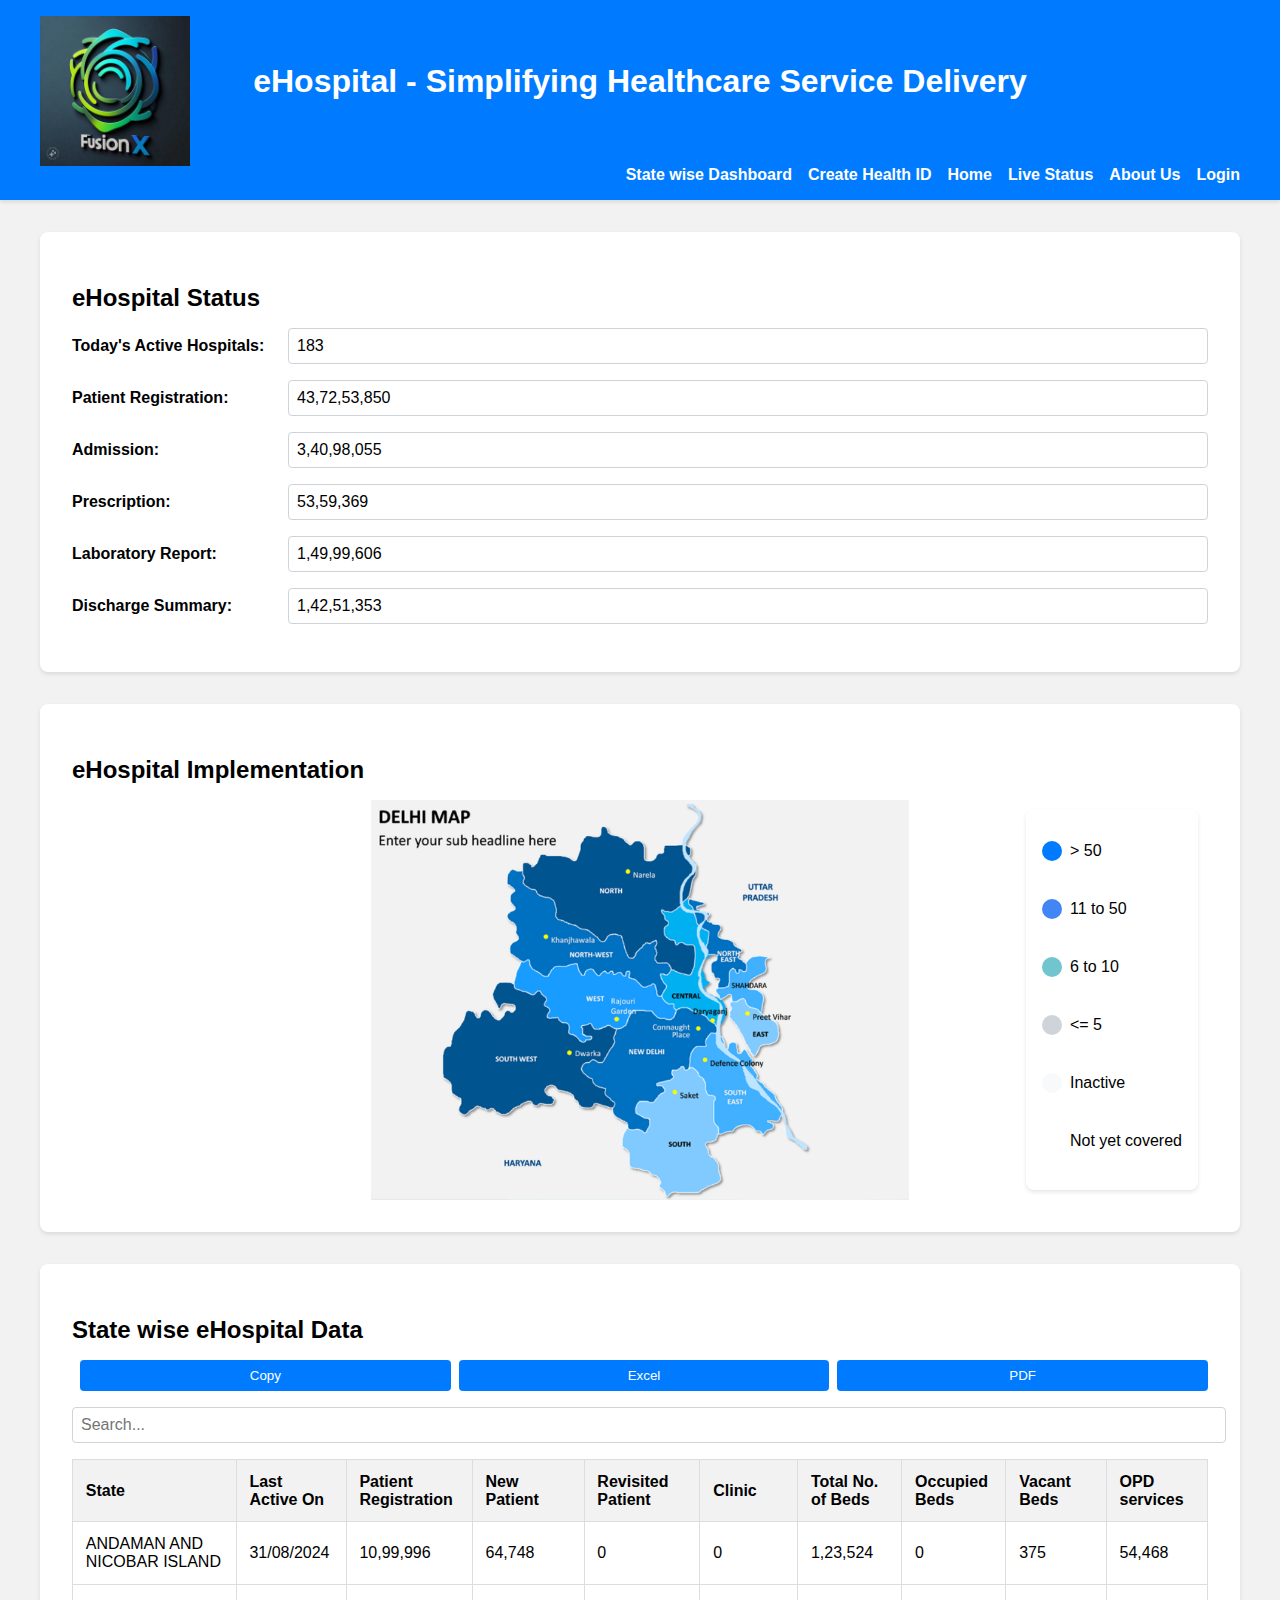
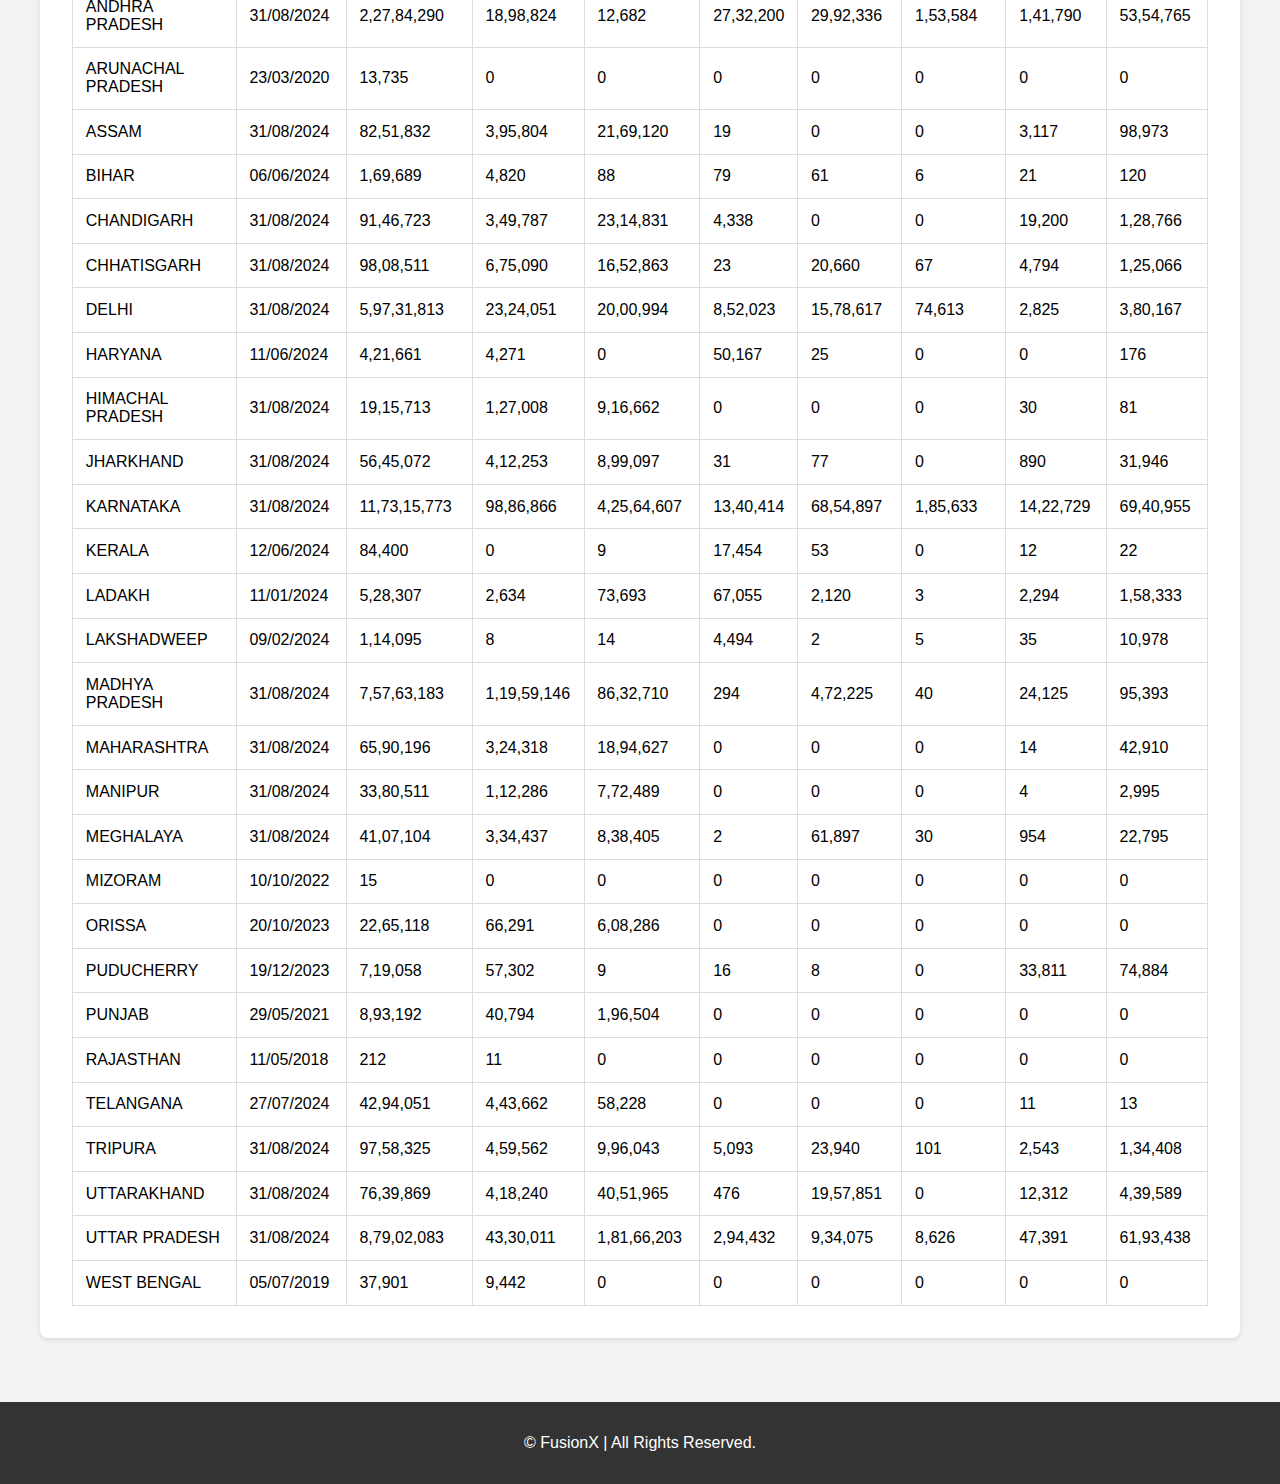
<file: index.html>
<!DOCTYPE html>
<html lang="en">
<head>
    <meta charset="UTF-8">
    <meta name="viewport" content="width=device-width, initial-scale=1.0">
    <title>eHospital Dashboard</title>
    <link rel="stylesheet" href="styles.css">
</head>
<body>
    <header>
        <div class="container">
            <div class="logo">
                <img src="Images/image1.jpg" alt="NIC eHospital Logo">
                <h1>eHospital - Simplifying Healthcare Service Delivery</h1>
                <p></p>
            </div>
            <nav>
                <ul>
                    <li><a href="statewise.html">State wise Dashboard</a></li>
                    <li><a href="create-health-id.html">Create Health ID</a></li>
                    <li><a href="index.html">Home</a></li>
                    <li><a href="live-status.html">Live Status</a></li>
                    <li><a href="about-us.html">About Us</a></li>
                    <li><a href="login.html">Login</a></li>
                </ul>
            </nav>
        </div>
    </header>

    <main>
        <div class="container">
            <div class="eHospitalStatus">
                <h2>eHospital Status</h2>
                <div class="status-item">
                    <label for="activeHospitals">Today's Active Hospitals:</label>
                    <input type="text" id="activeHospitals" value="183" readonly>
                </div>
                <div class="status-item">
                    <label for="patientRegistration">Patient Registration:</label>
                    <input type="text" id="patientRegistration" value="43,72,53,850" readonly>
                </div>
                <div class="status-item">
                    <label for="admission">Admission:</label>
                    <input type="text" id="admission" value="3,40,98,055" readonly>
                </div>
                <div class="status-item">
                    <label for="prescription">Prescription:</label>
                    <input type="text" id="prescription" value="53,59,369" readonly>
                </div>
                <div class="status-item">
                    <label for="labReport">Laboratory Report:</label>
                    <input type="text" id="labReport" value="1,49,99,606" readonly>
                </div>
                <div class="status-item">
                    <label for="dischargeSummary">Discharge Summary:</label>
                    <input type="text" id="dischargeSummary" value="1,42,51,353" readonly>
                </div>
            </div>

            <div class="eHospitalImplementation">
                <h2>eHospital Implementation</h2>
                <div class="map-container">
                    <img src="Images/img2.png" alt="India Map">
                    <div class="legend">
                        <div class="legend-item">
                            <div class="color-circle" style="background-color: #007bff;"></div>
                            <p>> 50</p>
                        </div>
                        <div class="legend-item">
                            <div class="color-circle" style="background-color: #4285f4;"></div>
                            <p>11 to 50</p>
                        </div>
                        <div class="legend-item">
                            <div class="color-circle" style="background-color: #70c5ce;"></div>
                            <p>6 to 10</p>
                        </div>
                        <div class="legend-item">
                            <div class="color-circle" style="background-color: #ced4da;"></div>
                            <p><= 5</p>
                        </div>
                        <div class="legend-item">
                            <div class="color-circle" style="background-color: #f8f9fa;"></div>
                            <p>Inactive</p>
                        </div>
                        <div class="legend-item">
                            <div class="color-circle" style="background-color: #fff;"></div>
                            <p>Not yet covered</p>
                        </div>
                    </div>
                </div>
            </div>

            <div class="table-container">
                <h2>State wise eHospital Data</h2>
                <div class="table-controls">
                    <button class="btn copy">Copy</button>
                    <button class="btn excel">Excel</button>
                    <button class="btn pdf">PDF</button>
                </div>
                <input type="text" id="searchInput" placeholder="Search...">
                <table>
                    <thead>
                        <tr>
                            <th>State</th>
                            <th>Last Active On</th>
                            <th>Patient Registration</th>
                            <th>New Patient</th>
                            <th>Revisited Patient</th>
                            <th>Clinic</th>
                            <th>Total No. of Beds</th>
                            <th>Occupied Beds</th>
                            <th>Vacant Beds</th>
                            <th>OPD services</th>
                        </tr>
                    </thead>
                    <tbody>
                        <tr>
                            <td>ANDAMAN AND NICOBAR ISLAND</td>
                            <td>31/08/2024</td>
                            <td>10,99,996</td>
                            <td>64,748</td>
                            <td>0</td>
                            <td>0</td>
                            <td>1,23,524</td>
                            <td>0</td>
                            <td>375</td>
                            <td>54,468</td>
                        </tr>
                        <tr>
                            <td>ANDHRA PRADESH</td>
                            <td>31/08/2024</td>
                            <td>2,27,84,290</td>
                            <td>18,98,824</td>
                            <td>12,682</td>
                            <td>27,32,200</td>
                            <td>29,92,336</td>
                            <td>1,53,584</td>
                            <td>1,41,790</td>
                            <td>53,54,765</td>
                        </tr>
                        <tr>
                            <td>ARUNACHAL PRADESH</td>
                            <td>23/03/2020</td>
                            <td>13,735</td>
                            <td>0</td>
                            <td>0</td>
                            <td>0</td>
                            <td>0</td>
                            <td>0</td>
                            <td>0</td>
                            <td>0</td>
                        </tr>
                        <tr>
                            <td>ASSAM</td>
                            <td>31/08/2024</td>
                            <td>82,51,832</td>
                            <td>3,95,804</td>
                            <td>21,69,120</td>
                            <td>19</td>
                            <td>0</td>
                            <td>0</td>
                            <td>3,117</td>
                            <td>98,973</td>
                        </tr>
                        <tr>
                            <td>BIHAR</td>
                            <td>06/06/2024</td>
                            <td>1,69,689</td>
                            <td>4,820</td>
                            <td>88</td>
                            <td>79</td>
                            <td>61</td>
                            <td>6</td>
                            <td>21</td>
                            <td>120</td>
                        </tr>
                        <tr>
                            <td>CHANDIGARH</td>
                            <td>31/08/2024</td>
                            <td>91,46,723</td>
                            <td>3,49,787</td>
                            <td>23,14,831</td>
                            <td>4,338</td>
                            <td>0</td>
                            <td>0</td>
                            <td>19,200</td>
                            <td>1,28,766</td>
                        </tr>
                        <tr>
                            <td>CHHATISGARH</td>
                            <td>31/08/2024</td>
                            <td>98,08,511</td>
                            <td>6,75,090</td>
                            <td>16,52,863</td>
                            <td>23</td>
                            <td>20,660</td>
                            <td>67</td>
                            <td>4,794</td>
                            <td>1,25,066</td>
                        </tr>
                        <tr>
                            <td>DELHI</td>
                            <td>31/08/2024</td>
                            <td>5,97,31,813</td>
                            <td>23,24,051</td>
                            <td>20,00,994</td>
                            <td>8,52,023</td>
                            <td>15,78,617</td>
                            <td>74,613</td>
                            <td>2,825</td>
                            <td>3,80,167</td>
                        </tr>
                        <tr>
                            <td>HARYANA</td>
                            <td>11/06/2024</td>
                            <td>4,21,661</td>
                            <td>4,271</td>
                            <td>0</td>
                            <td>50,167</td>
                            <td>25</td>
                            <td>0</td>
                            <td>0</td>
                            <td>176</td>
                        </tr>
                        <tr>
                            <td>HIMACHAL PRADESH</td>
                            <td>31/08/2024</td>
                            <td>19,15,713</td>
                            <td>1,27,008</td>
                            <td>9,16,662</td>
                            <td>0</td>
                            <td>0</td>
                            <td>0</td>
                            <td>30</td>
                            <td>81</td>
                        </tr>
                        <tr>
                            <td>JHARKHAND</td>
                            <td>31/08/2024</td>
                            <td>56,45,072</td>
                            <td>4,12,253</td>
                            <td>8,99,097</td>
                            <td>31</td>
                            <td>77</td>
                            <td>0</td>
                            <td>890</td>
                            <td>31,946</td>
                        </tr>
                        <tr>
                            <td>KARNATAKA</td>
                            <td>31/08/2024</td>
                            <td>11,73,15,773</td>
                            <td>98,86,866</td>
                            <td>4,25,64,607</td>
                            <td>13,40,414</td>
                            <td>68,54,897</td>
                            <td>1,85,633</td>
                            <td>14,22,729</td>
                            <td>69,40,955</td>
                        </tr>
                        <tr>
                            <td>KERALA</td>
                            <td>12/06/2024</td>
                            <td>84,400</td>
                            <td>0</td>
                            <td>9</td>
                            <td>17,454</td>
                            <td>53</td>
                            <td>0</td>
                            <td>12</td>
                            <td>22</td>
                        </tr>
                        <tr>
                            <td>LADAKH</td>
                            <td>11/01/2024</td>
                            <td>5,28,307</td>
                            <td>2,634</td>
                            <td>73,693</td>
                            <td>67,055</td>
                            <td>2,120</td>
                            <td>3</td>
                            <td>2,294</td>
                            <td>1,58,333</td>
                        </tr>
                        <tr>
                            <td>LAKSHADWEEP</td>
                            <td>09/02/2024</td>
                            <td>1,14,095</td>
                            <td>8</td>
                            <td>14</td>
                            <td>4,494</td>
                            <td>2</td>
                            <td>5</td>
                            <td>35</td>
                            <td>10,978</td>
                        </tr>
                        <tr>
                            <td>MADHYA PRADESH</td>
                            <td>31/08/2024</td>
                            <td>7,57,63,183</td>
                            <td>1,19,59,146</td>
                            <td>86,32,710</td>
                            <td>294</td>
                            <td>4,72,225</td>
                            <td>40</td>
                            <td>24,125</td>
                            <td>95,393</td>
                        </tr>
                        <tr>
                            <td>MAHARASHTRA</td>
                            <td>31/08/2024</td>
                            <td>65,90,196</td>
                            <td>3,24,318</td>
                            <td>18,94,627</td>
                            <td>0</td>
                            <td>0</td>
                            <td>0</td>
                            <td>14</td>
                            <td>42,910</td>
                        </tr>
                        <tr>
                            <td>MANIPUR</td>
                            <td>31/08/2024</td>
                            <td>33,80,511</td>
                            <td>1,12,286</td>
                            <td>7,72,489</td>
                            <td>0</td>
                            <td>0</td>
                            <td>0</td>
                            <td>4</td>
                            <td>2,995</td>
                        </tr>
                        <tr>
                            <td>MEGHALAYA</td>
                            <td>31/08/2024</td>
                            <td>41,07,104</td>
                            <td>3,34,437</td>
                            <td>8,38,405</td>
                            <td>2</td>
                            <td>61,897</td>
                            <td>30</td>
                            <td>954</td>
                            <td>22,795</td>
                        </tr>
                        <tr>
                            <td>MIZORAM</td>
                            <td>10/10/2022</td>
                            <td>15</td>
                            <td>0</td>
                            <td>0</td>
                            <td>0</td>
                            <td>0</td>
                            <td>0</td>
                            <td>0</td>
                            <td>0</td>
                        </tr>
                        <tr>
                            <td>ORISSA</td>
                            <td>20/10/2023</td>
                            <td>22,65,118</td>
                            <td>66,291</td>
                            <td>6,08,286</td>
                            <td>0</td>
                            <td>0</td>
                            <td>0</td>
                            <td>0</td>
                            <td>0</td>
                        </tr>
                        <tr>
                            <td>PUDUCHERRY</td>
                            <td>19/12/2023</td>
                            <td>7,19,058</td>
                            <td>57,302</td>
                            <td>9</td>
                            <td>16</td>
                            <td>8</td>
                            <td>0</td>
                            <td>33,811</td>
                            <td>74,884</td>
                        </tr>
                        <tr>
                            <td>PUNJAB</td>
                            <td>29/05/2021</td>
                            <td>8,93,192</td>
                            <td>40,794</td>
                            <td>1,96,504</td>
                            <td>0</td>
                            <td>0</td>
                            <td>0</td>
                            <td>0</td>
                            <td>0</td>
                        </tr>
                        <tr>
                            <td>RAJASTHAN</td>
                            <td>11/05/2018</td>
                            <td>212</td>
                            <td>11</td>
                            <td>0</td>
                            <td>0</td>
                            <td>0</td>
                            <td>0</td>
                            <td>0</td>
                            <td>0</td>
                        </tr>
                        <tr>
                            <td>TELANGANA</td>
                            <td>27/07/2024</td>
                            <td>42,94,051</td>
                            <td>4,43,662</td>
                            <td>58,228</td>
                            <td>0</td>
                            <td>0</td>
                            <td>0</td>
                            <td>11</td>
                            <td>13</td>
                        </tr>
                        <tr>
                            <td>TRIPURA</td>
                            <td>31/08/2024</td>
                            <td>97,58,325</td>
                            <td>4,59,562</td>
                            <td>9,96,043</td>
                            <td>5,093</td>
                            <td>23,940</td>
                            <td>101</td>
                            <td>2,543</td>
                            <td>1,34,408</td>
                        </tr>
                        <tr>
                            <td>UTTARAKHAND</td>
                            <td>31/08/2024</td>
                            <td>76,39,869</td>
                            <td>4,18,240</td>
                            <td>40,51,965</td>
                            <td>476</td>
                            <td>19,57,851</td>
                            <td>0</td>
                            <td>12,312</td>
                            <td>4,39,589</td>
                        </tr>
                        <tr>
                            <td>UTTAR PRADESH</td>
                            <td>31/08/2024</td>
                            <td>8,79,02,083</td>
                            <td>43,30,011</td>
                            <td>1,81,66,203</td>
                            <td>2,94,432</td>
                            <td>9,34,075</td>
                            <td>8,626</td>
                            <td>47,391</td>
                            <td>61,93,438</td>
                        </tr>
                        <tr>
                            <td>WEST BENGAL</td>
                            <td>05/07/2019</td>
                            <td>37,901</td>
                            <td>9,442</td>
                            <td>0</td>
                            <td>0</td>
                            <td>0</td>
                            <td>0</td>
                            <td>0</td>
                            <td>0</td>
                        </tr>
                    </tbody>
                </table>
                
            </div>
        </div>
    </main>

    <footer>
        <div class="container">
            <p>&copy; FusionX | All Rights Reserved.</p>
        </div>
    </footer>

    <script src="script.js"></script>
</body>
</html>
</file>
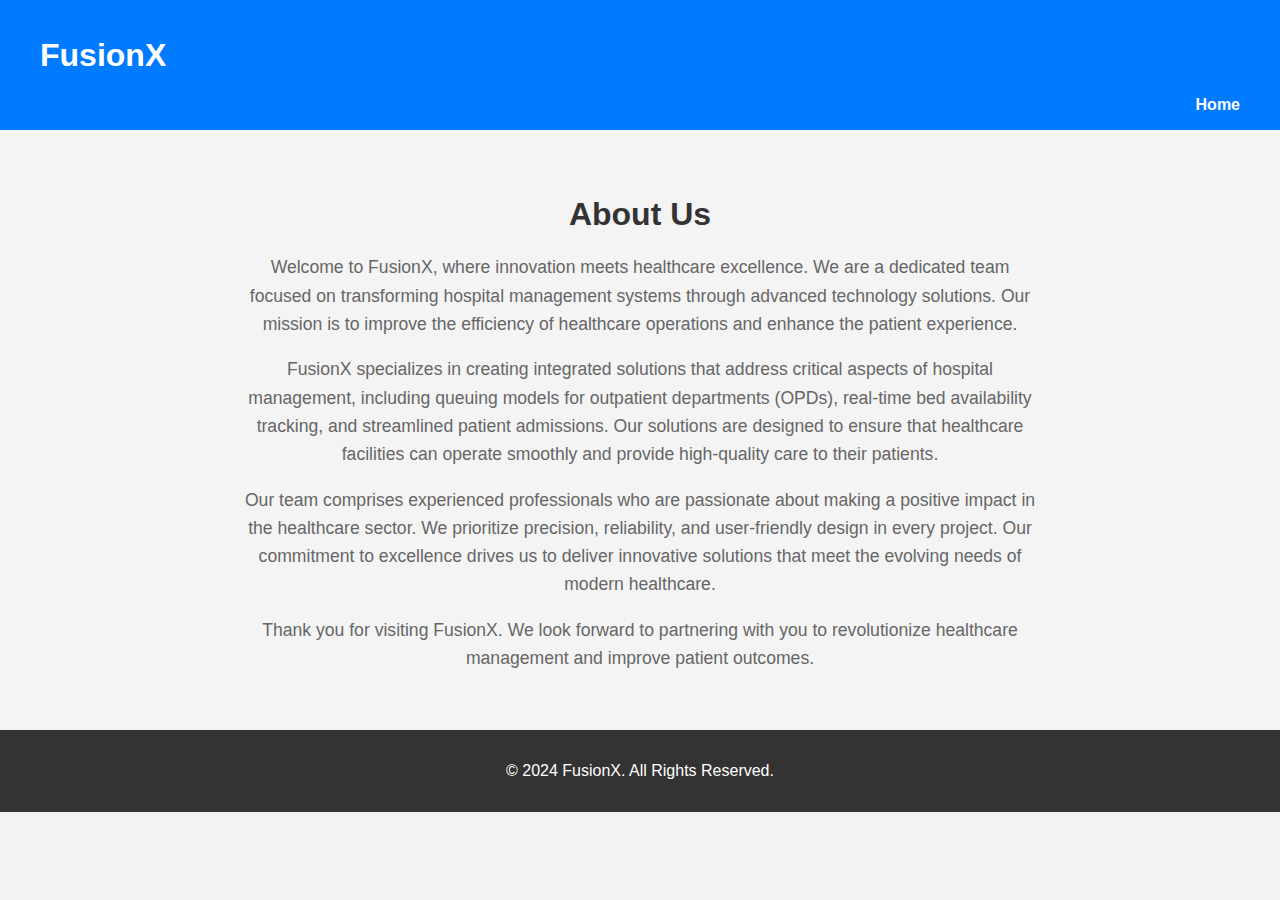
<file: about-us.html>
<!DOCTYPE html>
<html lang="en">
<head>
    <meta charset="UTF-8">
    <meta name="viewport" content="width=device-width, initial-scale=1.0">
    <title>About Us | FusionX</title>
    <link rel="stylesheet" href="styles.css">
</head>
<body>
    <!-- Header -->
    <header>
        <div class="container">
            <h1>FusionX</h1>
            <nav>
                <ul>
                    <li><a href="index.html">Home</a></li>
                </ul>
            </nav>
        </div>
    </header>
    
    <!-- About Us Section -->
    <section id="about-us">
        <div class="container">
            <h2>About Us</h2>
            <p>Welcome to FusionX, where innovation meets healthcare excellence. We are a dedicated team focused on transforming hospital management systems through advanced technology solutions. Our mission is to improve the efficiency of healthcare operations and enhance the patient experience.</p>
            
            <p>FusionX specializes in creating integrated solutions that address critical aspects of hospital management, including queuing models for outpatient departments (OPDs), real-time bed availability tracking, and streamlined patient admissions. Our solutions are designed to ensure that healthcare facilities can operate smoothly and provide high-quality care to their patients.</p>
            
            <p>Our team comprises experienced professionals who are passionate about making a positive impact in the healthcare sector. We prioritize precision, reliability, and user-friendly design in every project. Our commitment to excellence drives us to deliver innovative solutions that meet the evolving needs of modern healthcare.</p>
            
            <p>Thank you for visiting FusionX. We look forward to partnering with you to revolutionize healthcare management and improve patient outcomes.</p>
        </div>
    </section>
    
    <!-- Footer -->
    <footer>
        <div class="container">
            <p>&copy; 2024 FusionX. All Rights Reserved.</p>
        </div>
    </footer>
</body>
</html>
</file>
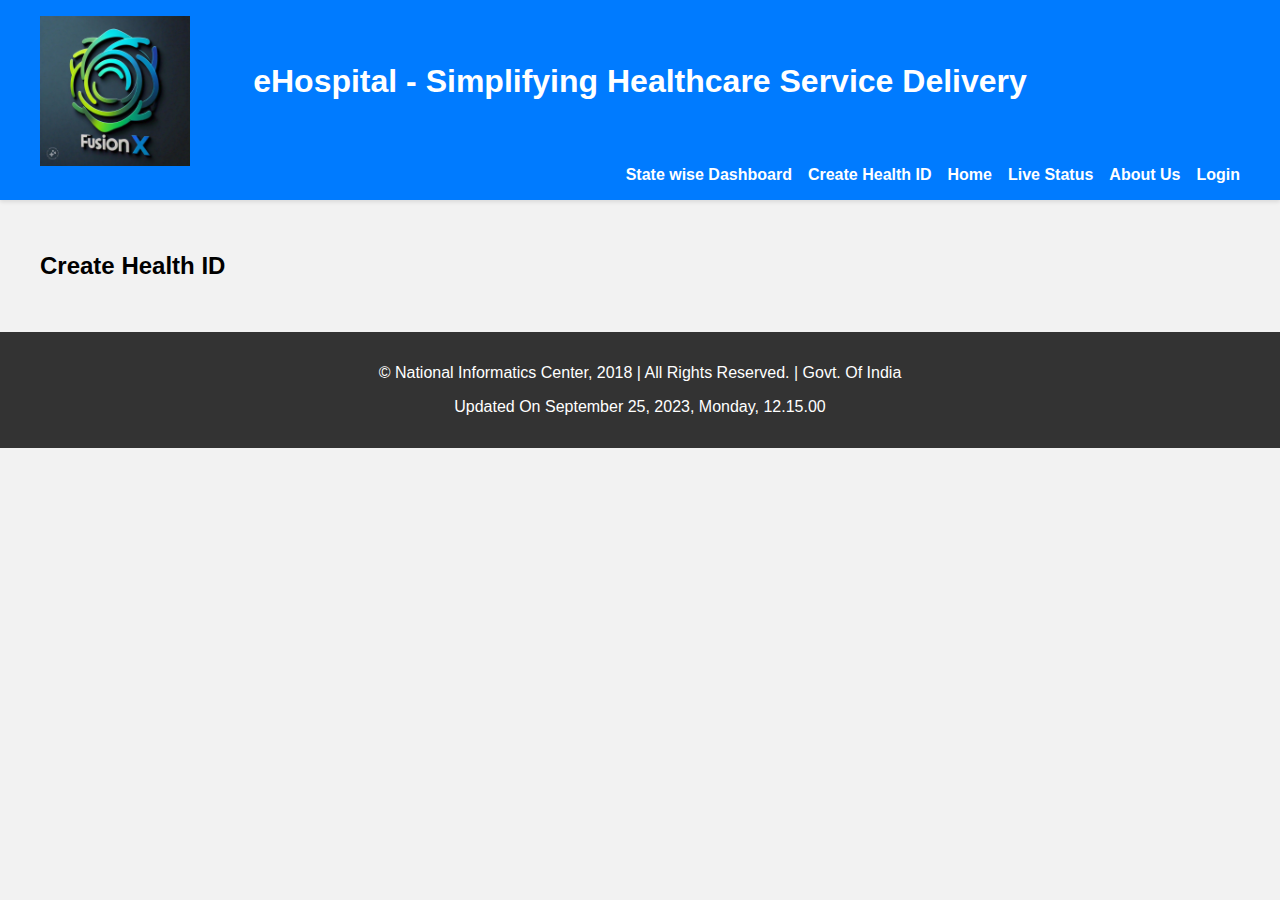
<file: create-health-id.html>
<!DOCTYPE html>
<html lang="en">
<head>
    <meta charset="UTF-8">
    <meta name="viewport" content="width=device-width, initial-scale=1.0">
    <title>eHospital Dashboard - Create Health ID</title>
    <link rel="stylesheet" href="styles.css">
</head>
<body>
    <header>
        <div class="container">
            <div class="logo">
                <img src="Images/image1.jpg" alt="NIC eHospital Logo">
                <h1>eHospital - Simplifying Healthcare Service Delivery</h1>
            </div>
            <nav>
                <ul>
                    <li><a href="statewise.html">State wise Dashboard</a></li>
                    <li><a href="create-health-id.html">Create Health ID</a></li>
                    <li><a href="index.html">Home</a></li>
                    <li><a href="live-status.html">Live Status</a></li>
                    <li><a href="about-us.html">About Us</a></li>
                    <li><a href="login.html">Login</a></li>
                </ul>
            </nav>
        </div>
    </header>

    <main>
        <div class="container">
            <h2>Create Health ID</h2>
            <!-- Add content for Create Health ID here -->
        </div>
    </main>

    <footer>
        <div class="container">
            <p>&copy; National Informatics Center, 2018 | All Rights Reserved. | Govt. Of India</p>
            <p>Updated On September 25, 2023, Monday, 12.15.00</p>
        </div>
    </footer>
</body>
</html>
</file>
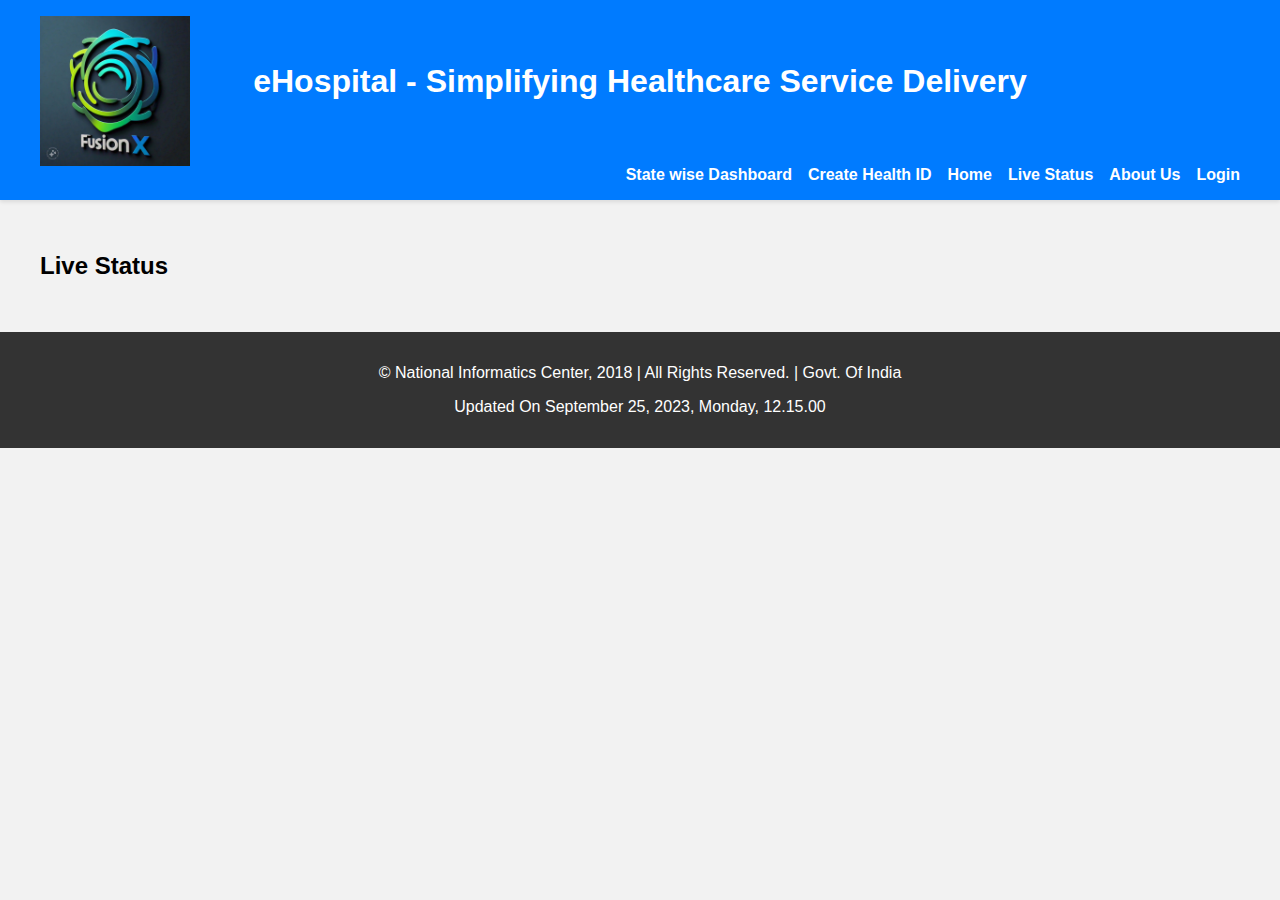
<file: live-status.html>
<!DOCTYPE html>
<html lang="en">
<head>
    <meta charset="UTF-8">
    <meta name="viewport" content="width=device-width, initial-scale=1.0">
    <title>eHospital Dashboard - Live Status</title>
    <link rel="stylesheet" href="styles.css">
</head>
<body>
    <header>
        <div class="container">
            <div class="logo">
                <img src="Images/image1.jpg" alt="NIC eHospital Logo">
                <h1>eHospital - Simplifying Healthcare Service Delivery</h1>
            </div>
            <nav>
                <ul>
                    <li><a href="statewise.html">State wise Dashboard</a></li>
                    <li><a href="create-health-id.html">Create Health ID</a></li>
                    <li><a href="index.html">Home</a></li>
                    <li><a href="live-status.html">Live Status</a></li>
                    <li><a href="about-us.html">About Us</a></li>
                    <li><a href="login.html">Login</a></li>
                </ul>
            </nav>
        </div>
    </header>

    <main>
        <div class="container">
            <h2>Live Status</h2>
            <!-- Add content for Live Status here -->
        </div>
    </main>

    <footer>
        <div class="container">
            <p>&copy; National Informatics Center, 2018 | All Rights Reserved. | Govt. Of India</p>
            <p>Updated On September 25, 2023, Monday, 12.15.00</p>
        </div>
    </footer>
</body>
</html>
</file>
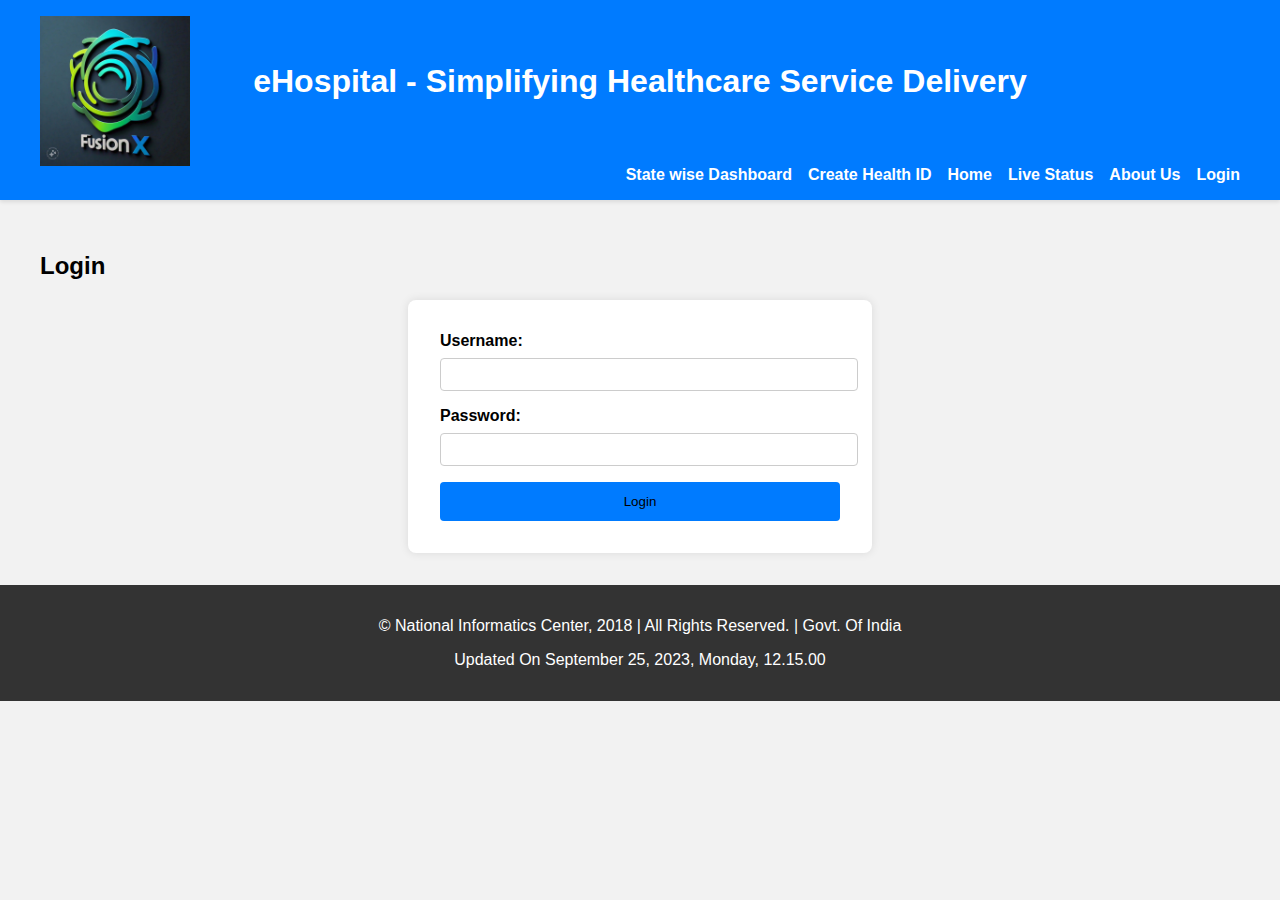
<file: login.html>
<!DOCTYPE html>
<html lang="en">
<head>
    <meta charset="UTF-8">
    <meta name="viewport" content="width=device-width, initial-scale=1.0">
    <title>eHospital Dashboard - Login</title>
    <link rel="stylesheet" href="styles.css">
</head>
<body>
    <header>
        <div class="container">
            <div class="logo">
                <img src="Images/image1.jpg" alt="NIC eHospital Logo">
                <h1>eHospital - Simplifying Healthcare Service Delivery</h1>
            </div>
            <nav>
                <ul>
                    <li><a href="statewise.html">State wise Dashboard</a></li>
                    <li><a href="create-health-id.html">Create Health ID</a></li>
                    <li><a href="index.html">Home</a></li>
                    <li><a href="live-status.html">Live Status</a></li>
                    <li><a href="about-us.html">About Us</a></li>
                    <li><a href="login.html">Login</a></li>
                </ul>
            </nav>
        </div>
    </header>

    <main>
        <div class="container">
            <h2>Login</h2>
            <form action="/login" method="post">
                <div class="form-group">
                    <label for="username">Username:</label>
                    <input type="text" id="username" name="username" required>
                </div>
                <div class="form-group">
                    <label for="password">Password:</label>
                    <input type="password" id="password" name="password" required>
                </div>
                <button type="submit">Login</button>
            </form>
        </div>
    </main>

    <footer>
        <div class="container">
            <p>&copy; National Informatics Center, 2018 | All Rights Reserved. | Govt. Of India</p>
            <p>Updated On September 25, 2023, Monday, 12.15.00</p>
        </div>
    </footer>
</body>
</html>
</file>
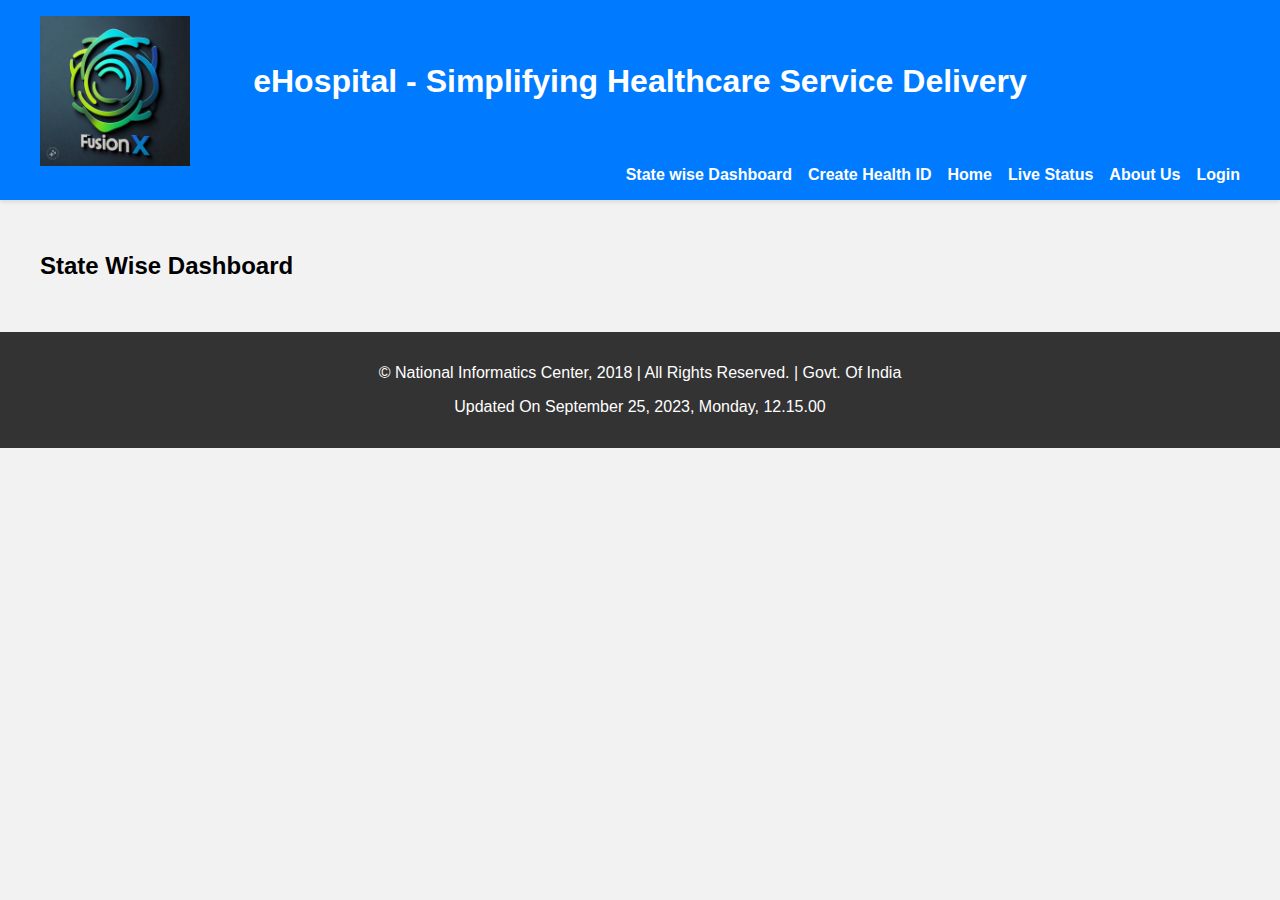
<file: statewise.html>
<!DOCTYPE html>
<html lang="en">
<head>
    <meta charset="UTF-8">
    <meta name="viewport" content="width=device-width, initial-scale=1.0">
    <title>eHospital Dashboard - State Wise</title>
    <link rel="stylesheet" href="styles.css">
</head>
<body>
    <header>
        <div class="container">
            <div class="logo">
                <img src="Images/image1.jpg" alt="NIC eHospital Logo">
                <h1>eHospital - Simplifying Healthcare Service Delivery</h1>
            </div>
            <nav>
                <ul>
                    <li><a href="statewise.html">State wise Dashboard</a></li>
                    <li><a href="create-health-id.html">Create Health ID</a></li>
                    <li><a href="index.html">Home</a></li>
                    <li><a href="live-status.html">Live Status</a></li>
                    <li><a href="about-us.html">About Us</a></li>
                    <li><a href="login.html">Login</a></li>
                </ul>
            </nav>
        </div>
    </header>

    <main>
        <div class="container">
            <h2>State Wise Dashboard</h2>
            <!-- Add content for State Wise Dashboard here -->
        </div>
    </main>

    <footer>
        <div class="container">
            <p>&copy; National Informatics Center, 2018 | All Rights Reserved. | Govt. Of India</p>
            <p>Updated On September 25, 2023, Monday, 12.15.00</p>
        </div>
    </footer>
</body>
</html>
</file>
<file: styles.css>
body {
    font-family: Arial, sans-serif;
    margin: 0;
    background-color: #f2f2f2;
}

header {
    background-color: #007bff;
    color: white;
    padding: 1rem 0;
    box-shadow: 0 2px 4px rgba(0, 0, 0, 0.1);
}

.container {
    max-width: 1200px;
    margin: 0 auto;
    padding: 0 1rem;
    position: relative; /* Allows absolute positioning of child elements */
}

.logo {
    display: flex;
    align-items: center;
    justify-content: flex-start; /* Aligns logo image to the left */
    position: relative; /* Sets up for absolute positioning of the h1 */
}

.logo img {
    width: 150px;
    margin-right: 1rem;
}

.logo h1 {
    position: absolute;
    left: 50%;
    transform: translateX(-50%); /* Centers the h1 within its container */
    white-space: nowrap; /* Prevents text from wrapping */
    font-size: 2rem;
    margin: 0;
    margin-bottom: 20px;
    width: 100%; /* Ensures the h1 takes up the full width of its container */
    text-align: center; /* Ensures text is centered if it spans multiple lines */
}


.logo p {
    margin: 0;
    font-size: 0.8rem;
}

nav ul {
    list-style: none;
    margin: 0;
    padding: 0;
    display: flex;
    justify-content: flex-end;
    align-items: center;
}

nav li {
    margin-left: 1rem;
}

nav a {
    text-decoration: none;
    color: white;
    font-weight: bold;
    transition: color 0.3s ease;
}

nav a:hover {
    color: #f2f2f2;
}

main {
    padding: 2rem 0;
}

.eHospitalStatus,
.eHospitalImplementation,
.table-container {
    background-color: white;
    padding: 2rem;
    border-radius: 8px;
    box-shadow: 0 2px 4px rgba(0, 0, 0, 0.1);
    margin-bottom: 2rem;
}

.eHospitalStatus h2,
.eHospitalImplementation h2,
.table-container h2 {
    margin-bottom: 1rem;
}

.status-item {
    display: flex;
    align-items: center;
    margin-bottom: 1rem;
}

.status-item label {
    width: 200px;
    margin-right: 1rem;
    font-weight: bold;
}

.status-item input {
    flex: 1;
    padding: 0.5rem;
    border: 1px solid #ced4da;
    border-radius: 4px;
    font-size: 1rem;
}

.map-container {
    position: relative;
    width: 100%;
    height: 400px;
}

.map-container img {
    width: 100%;
    height: 100%;
    object-fit: contain;
}

.legend {
    position: absolute;
    top: 10px;
    right: 10px;
    background-color: white;
    padding: 1rem;
    border-radius: 8px;
    box-shadow: 0 2px 4px rgba(0, 0, 0, 0.1);
}

.legend-item {
    display: flex;
    align-items: center;
    margin-bottom: 0.5rem;
}

.color-circle {
    width: 20px;
    height: 20px;
    border-radius: 50%;
    margin-right: 0.5rem;
}

.table-controls {
    display: flex;
    justify-content: flex-end;
    margin-bottom: 1rem;
}

.btn {
    background-color: #007bff;
    color: white;
    padding: 0.5rem 1rem;
    border: none;
    border-radius: 4px;
    cursor: pointer;
    margin-left: 0.5rem;
}

#searchInput {
    width: 100%;
    padding: 0.5rem;
    border: 1px solid #ced4da;
    border-radius: 4px;
    font-size: 1rem;
    margin-bottom: 1rem;
}

table {
    width: 100%;
    border-collapse: collapse;
}

th, td {
    text-align: left;
    padding: 0.8rem;
    border: 1px solid #ddd;
}

th {
    background-color: #f2f2f2;
}

.table-footer {
    text-align: center;
    margin-top: 1rem;
}

footer {
    background-color: #333;
    color: white;
    padding: 1rem 0;
    text-align: center;
}
form {
    max-width: 400px;
    margin: 0 auto;
    background-color: #fff;
    padding: 2rem;
    border-radius: 8px;
    box-shadow: 0 0 10px rgba(0, 0, 0, 0.1);
}

.form-group {
    margin-bottom: 1rem;
}

.form-group label {
    display: block;
    margin-bottom: 0.5rem;
    font-weight: bold;
}

.form-group input {
    width: 100%;
    padding: 0.5rem;
    border: 1px solid #ccc;
    border-radius: 4px;
}

button {
    width: 100%;
    padding: 0.75rem;
    background-color: #007bff;
    border: none;
    border-radius: 4px;
    cursor: pointer;
}

button:hover {
    background-color: #0056b3;
}
#about-us {
    padding: 40px 0;
    background-color: #f4f4f4;
}

#about-us .container {
    max-width: 800px;
    margin: 0 auto;
    text-align: center;
}

#about-us h2 {
    font-size: 2em;
    margin-bottom: 20px;
    color: #333;
}

#about-us p {
    font-size: 1.1em;
    line-height: 1.6;
    color: #666;
}
</file>
